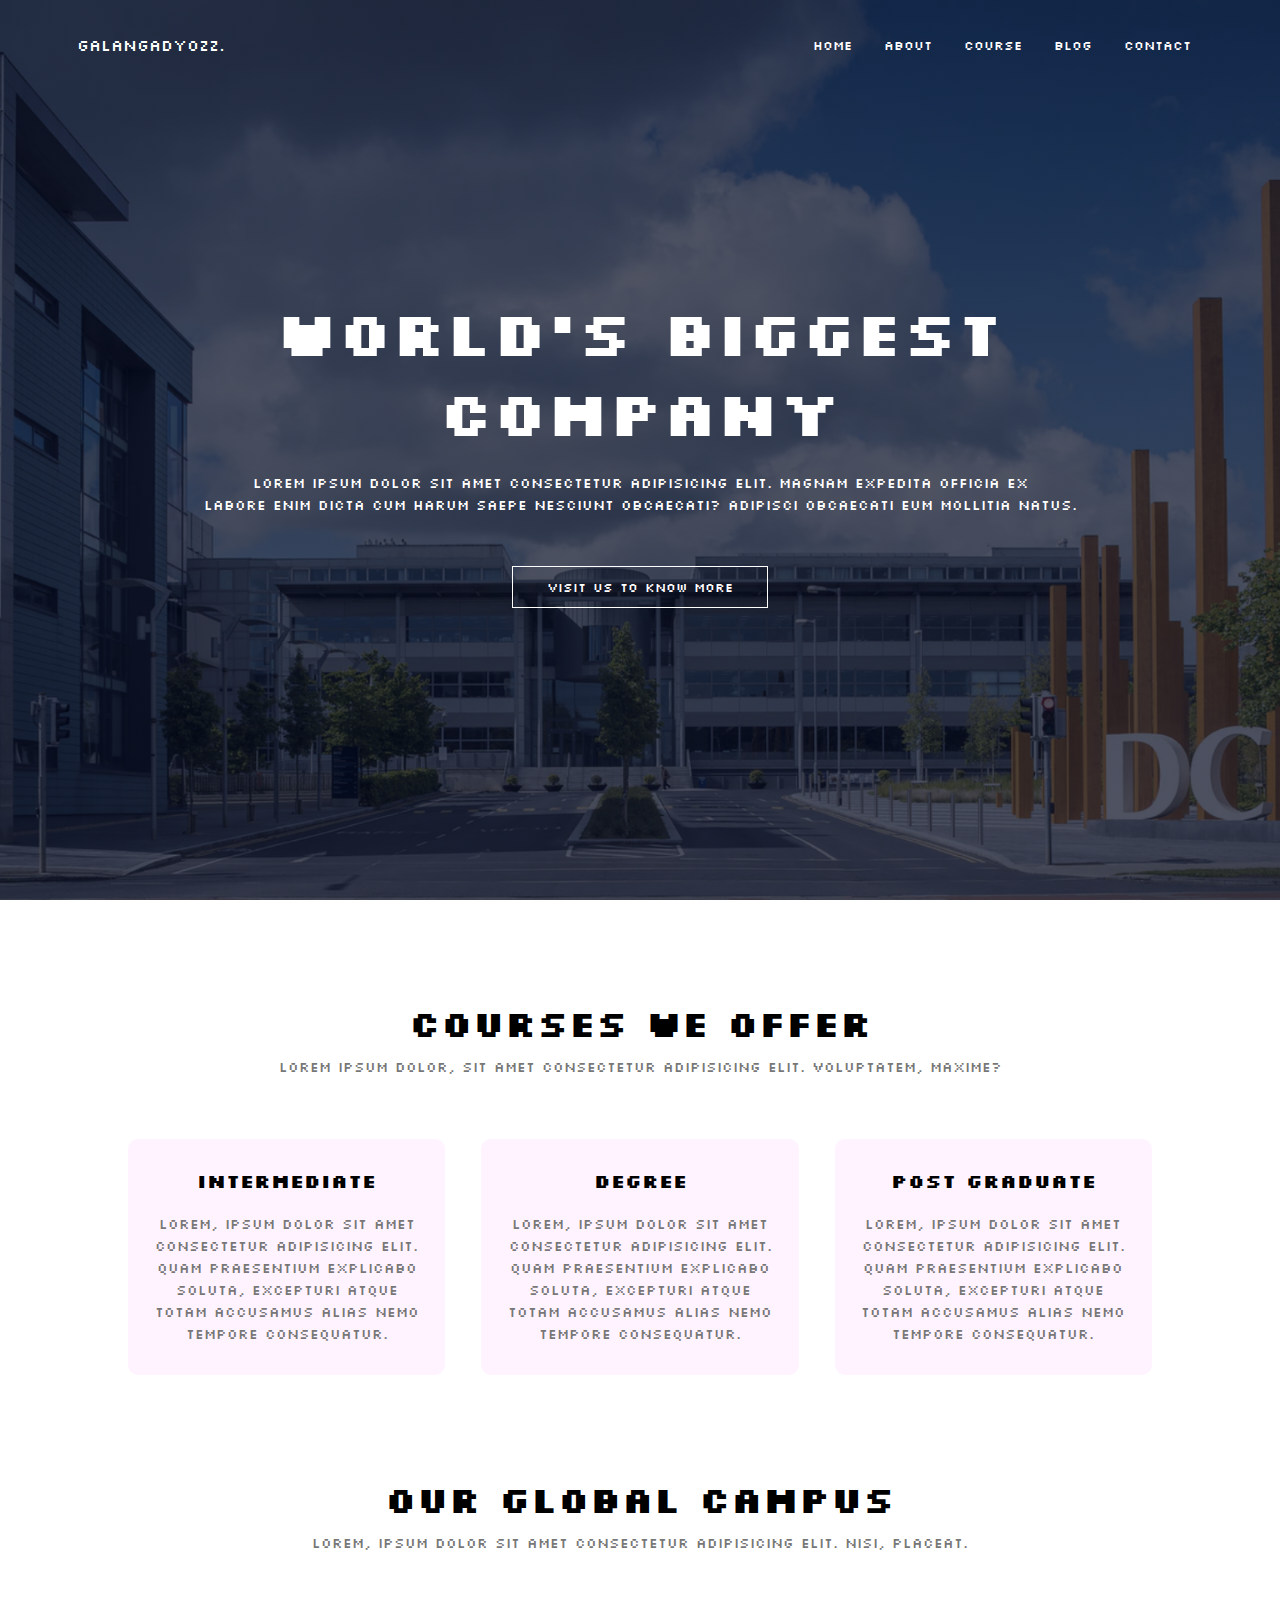
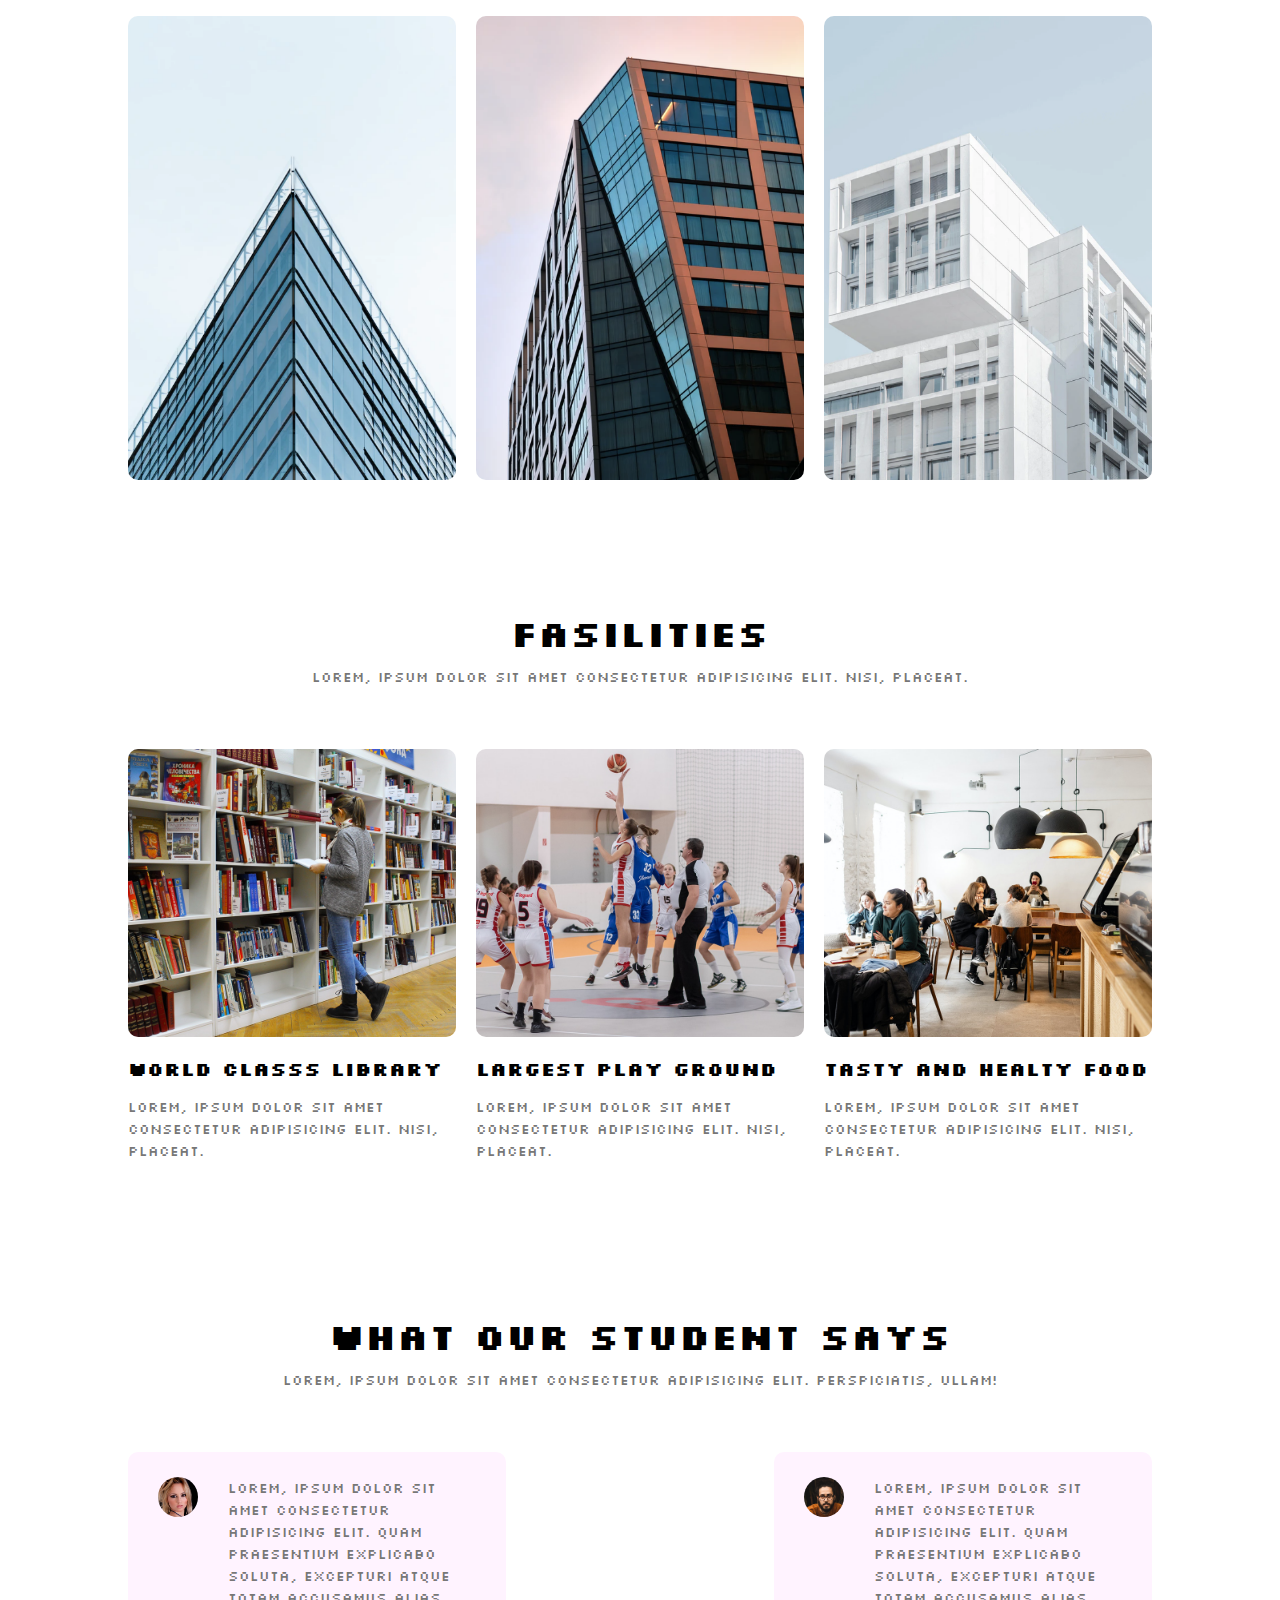
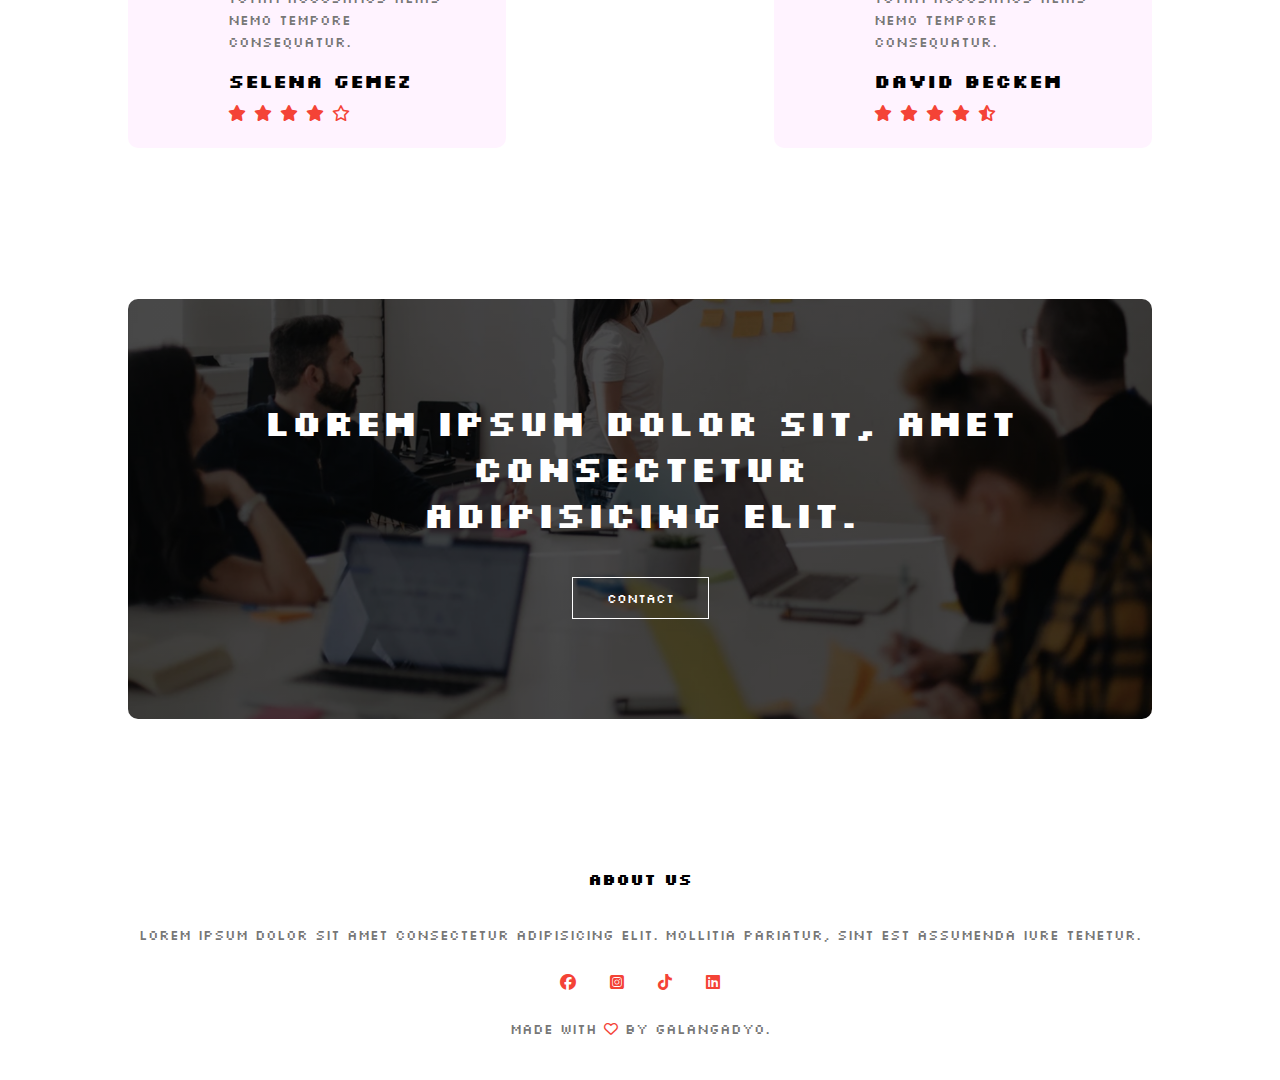
<file: index.html>
<!DOCTYPE html>
<html lang="en">
<head>
    <meta charset="UTF-8">
    <meta http-equiv="X-UA-Compatible" content="IE=edge">
    <meta name="viewport" content="width=device-width, initial-scale=1.0">
    <title>websiteeasy2</title>
    <link rel="stylesheet" href="style.css">
    <link rel="preconnect" href="https://fonts.googleapis.com">
<link rel="preconnect" href="https://fonts.gstatic.com" crossorigin>
<link href="https://fonts.googleapis.com/css2?family=Silkscreen&display=swap" rel="stylesheet">
<link rel="stylesheet" href="https://cdnjs.cloudflare.com/ajax/libs/font-awesome/6.2.0/css/all.min.css">
</head>
<body>

    <!--header-->

    <section class="header">
        <nav>
            <!--<a href="index.html"><img src="assets/logo.png"></a>-->
            <a>Galangadyozz.</a>
            <div class="nav-links" id="navlink">
                <i class="fa-solid fa-xmark" onclick="hideMenu()"></i>
                <ul>
                    <li><a href="index.html">HOME</a></li>
                    <li><a href="stmlabout.html">ABOUT</a></li>
                    <li><a href="stmlcourse.html">COURSE</a></li>
                    <li><a href="stmlblog.html">BLOG</a></li>
                    <li><a href="stmlcontact.html">CONTACT</a></li>
                </ul>
            </div>
            <i class="fa-solid fa-bars" onclick="showMenu()"></i>
        </nav> 
        <div class="text-box">
            <h1>World's Biggest Company </h1>
            <P>Lorem ipsum dolor sit amet consectetur adipisicing elit. Magnam expedita officia ex <br>labore enim dicta cum harum saepe nesciunt obcaecati? Adipisci obcaecati eum mollitia natus.</P>
            <a href="" class="btn-visit">Visit Us To Know More</a>
        </div>
    </section>

    <!--course-->

    <section class="course">
        <h1> courses we offer</h1>
        <p>Lorem ipsum dolor, sit amet consectetur adipisicing elit. Voluptatem, maxime?</p>

        <div class="row">
            <div class="course-col">
                <h3>Intermediate</h3>
                <p>Lorem, ipsum dolor sit amet consectetur adipisicing elit. Quam praesentium explicabo soluta, excepturi atque totam accusamus alias nemo tempore consequatur.</p>
            </div>
            <div class="course-col">
                <h3>Degree</h3>
                <p>Lorem, ipsum dolor sit amet consectetur adipisicing elit. Quam praesentium explicabo soluta, excepturi atque totam accusamus alias nemo tempore consequatur.</p>
            </div>
            <div class="course-col">
                <h3>Post Graduate</h3>
                <p>Lorem, ipsum dolor sit amet consectetur adipisicing elit. Quam praesentium explicabo soluta, excepturi atque totam accusamus alias nemo tempore consequatur.</p>
            </div>
        </div>
    </section>

    <!--campus-->

    <section class="campus">
        <h1>Our Global Campus</h1>
        <p>Lorem, ipsum dolor sit amet consectetur adipisicing elit. Nisi, placeat.</p>

        <div class="row">
            <div class="campus-col">
                <img src="assets/london.png" >
                <div class="layer">
                    <h3>SEMARANG</h3>
                </div>
            </div>
            <div class="campus-col">
                <img src="assets/newyork.png" >
                <div class="layer">
                    <h3>MAKASAR</h3>
                </div>
            </div>
            <div class="campus-col">
                <img src="assets/washington.png" >
                <div class="layer">
                    <h3>JAKARTA</h3>
                </div>
            </div>
        </div>
    </section>

    <!--facilities-->

    <section class="facilities">
        <h1>fasilities</h1>
        <p>Lorem, ipsum dolor sit amet consectetur adipisicing elit. Nisi, placeat.</p>
        <div class="row">
            <div class="fasilities-col">
                <img src="assets/library.png">
                <h3>World Classs Library</h3>
                <p>Lorem, ipsum dolor sit amet consectetur adipisicing elit. Nisi, placeat.</p>
            </div>
            <div class="fasilities-col">
                <img src="assets/basketball.png">
                <h3>Largest Play Ground</h3>
                <p>Lorem, ipsum dolor sit amet consectetur adipisicing elit. Nisi, placeat.</p>
            </div>
            <div class="fasilities-col">
                <img src="assets/cafeteria.png">
                <h3>Tasty and Healty Food</h3>
                <p>Lorem, ipsum dolor sit amet consectetur adipisicing elit. Nisi, placeat.</p>
            </div>
        </div>
    </section>

    <!--testimo-->

    <section class="testimo">
        <h1>What Our Student Says</h1>
        <P>Lorem, ipsum dolor sit amet consectetur adipisicing elit. Perspiciatis, ullam!</P>
        <div class="row">
            <div class="testimo-col">
                <img src="assets/user1.jpg">
                <di>
                    <p>Lorem, ipsum dolor sit amet consectetur adipisicing elit. Quam praesentium explicabo soluta, excepturi atque totam accusamus alias nemo tempore consequatur.</p>
                    <h3>Selena Gemez</h3>
                    <i class="fa-solid fa-star"></i>
                    <i class="fa-solid fa-star"></i>
                    <i class="fa-solid fa-star"></i>
                    <i class="fa-solid fa-star"></i>
                    <i class="fa-regular fa-star"></i>
                </di>
            </div>
            <div class="testimo-col">
                <img src="assets/user2.jpg">
                <di>
                    <p>Lorem, ipsum dolor sit amet consectetur adipisicing elit. Quam praesentium explicabo soluta, excepturi atque totam accusamus alias nemo tempore consequatur.</p>
                    <h3>David beckem</h3>
                    <i class="fa-solid fa-star"></i>
                    <i class="fa-solid fa-star"></i>
                    <i class="fa-solid fa-star"></i>
                    <i class="fa-solid fa-star"></i>
                    <i class="fa-solid fa-star-half-stroke"></i>
                </di>
            </div>
        </div>
    </section>

    <!--cta-->

    <section class="cta">
        <h1>Lorem ipsum dolor sit, amet consectetur <br>adipisicing elit.</h1>
        <a href=""class="btn-visit">CONTACT</a>
    </section>

    <!--footer-->

    <section class="footer">
        <h4>About Us</h4>
        <p>Lorem ipsum dolor sit amet consectetur adipisicing elit. Mollitia pariatur, sint est assumenda iure tenetur.</p>
        <div class="icons">
            <i class="fa-brands fa-facebook"></i>
            <i class="fa-brands fa-square-instagram"></i>
            <i class="fa-brands fa-tiktok"></i>
            <i class="fa-brands fa-linkedin"></i>
        </div>
        <p>Made with <i class="fa-regular fa-heart"></i> by Galangadyo.</p>
    </section>







    
<script>
    var navlink = document.getElementById("navlink");

    function showMenu(){
        navlink.style.right = "0";
    }
    function hideMenu(){
        navlink.style.right = "-200px";
    }
</script>    
</body>
</html>
</file>
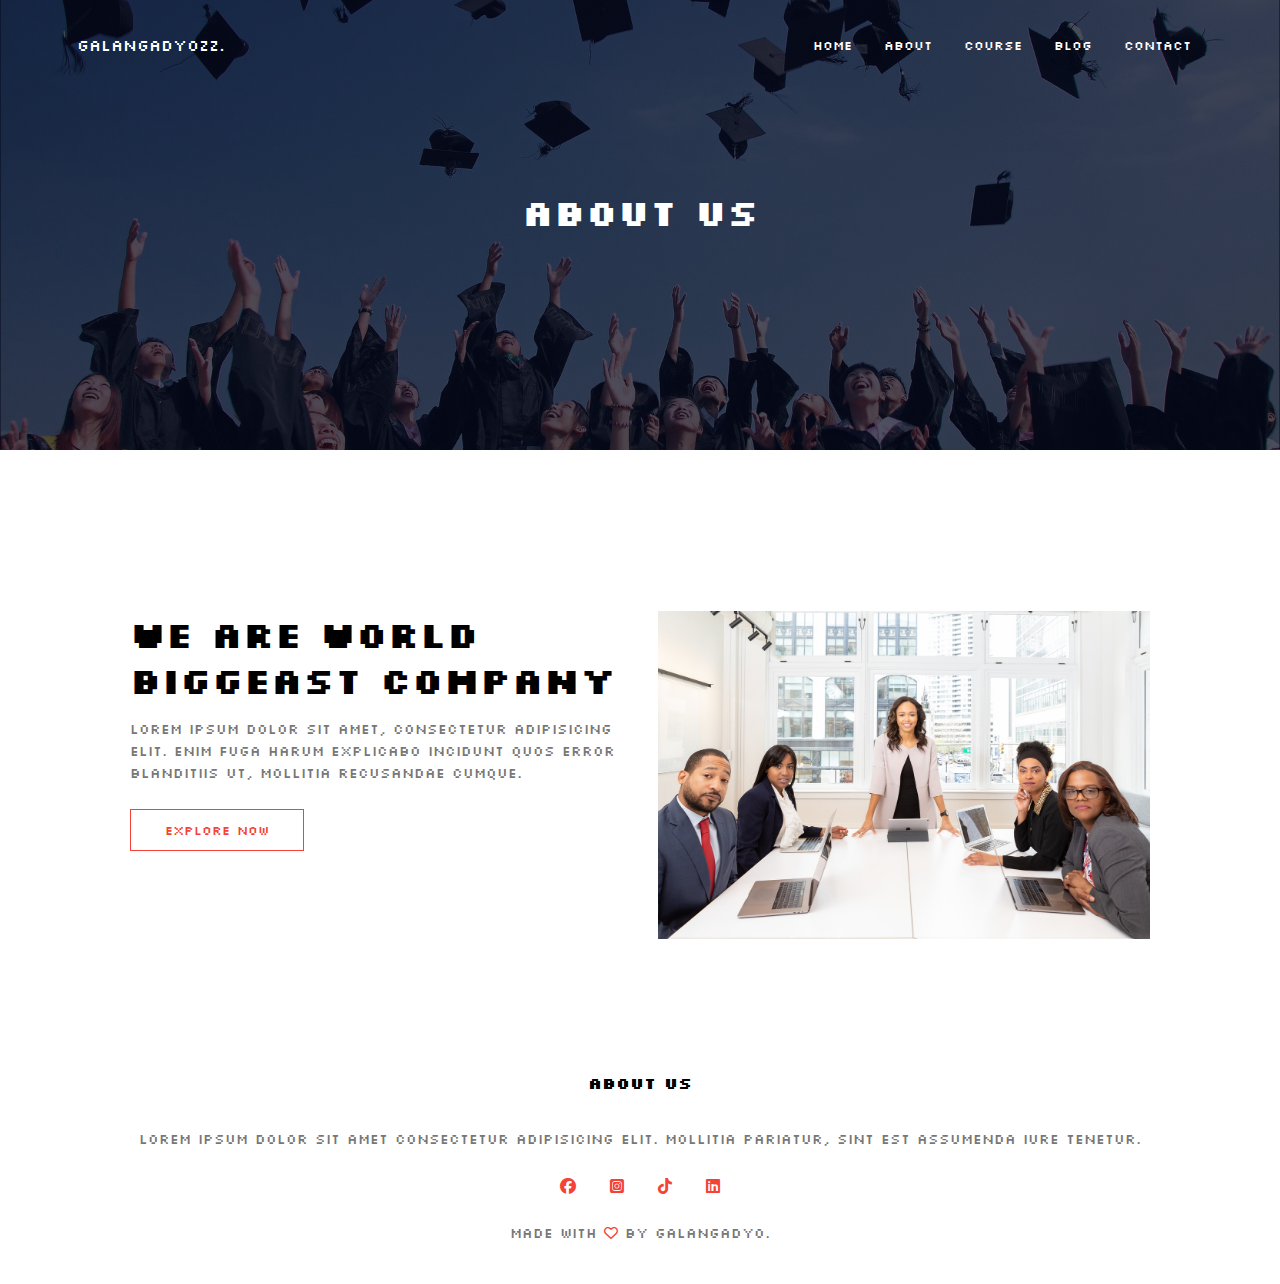
<file: stmlabout.html>
<!DOCTYPE html>
<html lang="en">
<head>
    <meta charset="UTF-8">
    <meta http-equiv="X-UA-Compatible" content="IE=edge">
    <meta name="viewport" content="width=device-width, initial-scale=1.0">
    <title>websiteeasy2</title>
    <link rel="stylesheet" href="style.css">
    <link rel="preconnect" href="https://fonts.googleapis.com">
<link rel="preconnect" href="https://fonts.gstatic.com" crossorigin>
<link href="https://fonts.googleapis.com/css2?family=Silkscreen&display=swap" rel="stylesheet">
<link rel="stylesheet" href="https://cdnjs.cloudflare.com/ajax/libs/font-awesome/6.2.0/css/all.min.css">
</head>
<body>

    <!--header-->

    <section class="sub-header">
        <nav>
            <!--<a href="index.html"><img src="assets/logo.png"></a>-->
            <a>Galangadyozz.</a>
            <div class="nav-links" id="navlink">
                <i class="fa-solid fa-xmark" onclick="hideMenu()"></i>
                <ul>
                    <li><a href="index.html">HOME</a></li>
                    <li><a href="stmlabout.html">ABOUT</a></li>
                    <li><a href="stmlcourse.html">COURSE</a></li>
                    <li><a href="stmlblog.html">BLOG</a></li>
                    <li><a href="stmlcontact.html">CONTACT</a></li>
                </ul>
            </div>
            <i class="fa-solid fa-bars" onclick="showMenu()"></i>
        </nav> 
        <h1>About Us</h1>
    </section>

    <!--about us content-->

    <section class="about-us">
        <div class="row">
            <div class="about-col">
                <h1>We are world biggeast Company</h1>
                <p>Lorem ipsum dolor sit amet, consectetur adipisicing elit. Enim fuga harum explicabo incidunt quos error blanditiis ut, mollitia recusandae cumque.</p>
                <a href="" class="btn-visit btn-about">Explore Now</a>
            </div>
            <div class="about-col">
                <img src="assets/about.jpg">
            </div>
        </div>
    </section>






    <!--course-->

    

    <!--campus-->

    

    <!--facilities-->

    

    <!--testimo-->

    
    <!--cta-->

    

    <!--footer-->

    <section class="footer">
        <h4>About Us</h4>
        <p>Lorem ipsum dolor sit amet consectetur adipisicing elit. Mollitia pariatur, sint est assumenda iure tenetur.</p>
        <div class="icons">
            <i class="fa-brands fa-facebook"></i>
            <i class="fa-brands fa-square-instagram"></i>
            <i class="fa-brands fa-tiktok"></i>
            <i class="fa-brands fa-linkedin"></i>
        </div>
        <p>Made with <i class="fa-regular fa-heart"></i> by Galangadyo.</p>
    </section>







    
<script>
    var navlink = document.getElementById("navlink");

    function showMenu(){
        navlink.style.right = "0";
    }
    function hideMenu(){
        navlink.style.right = "-200px";
    }
</script>    
</body>
</html>
</file>
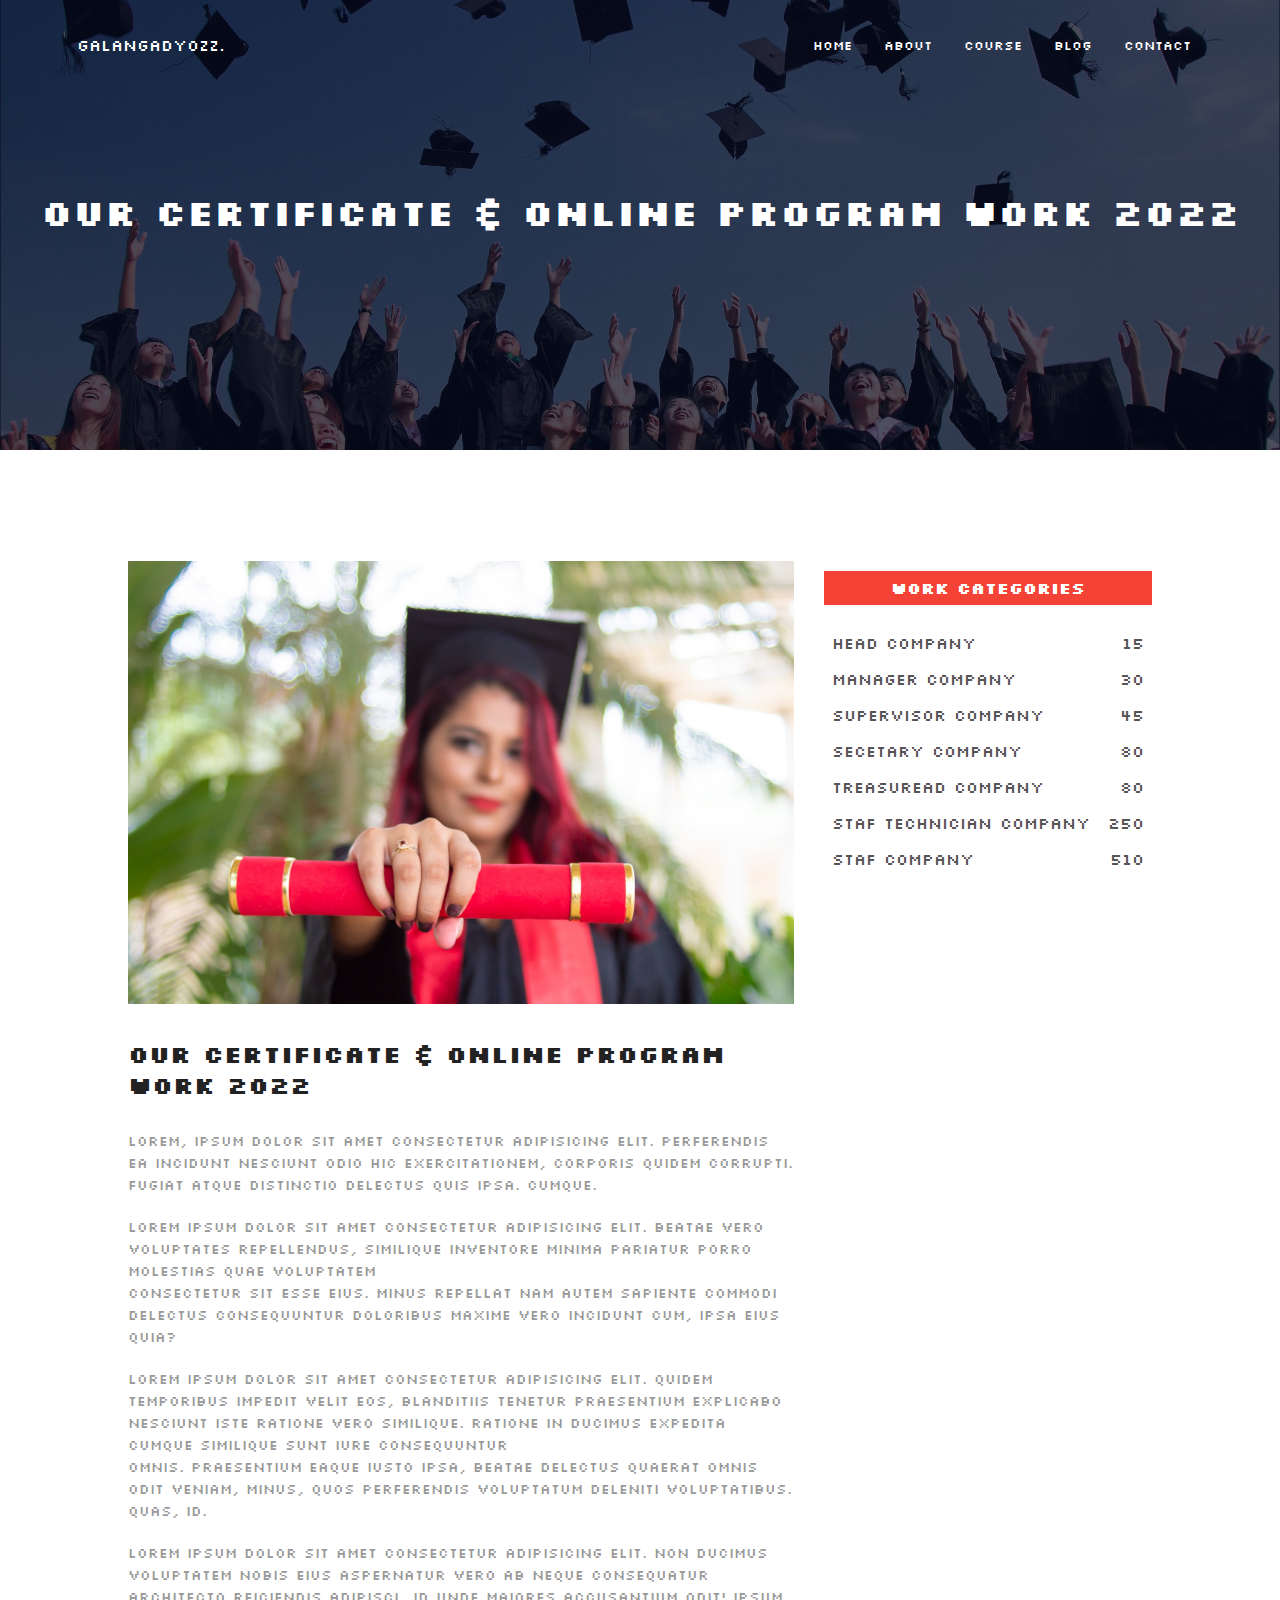
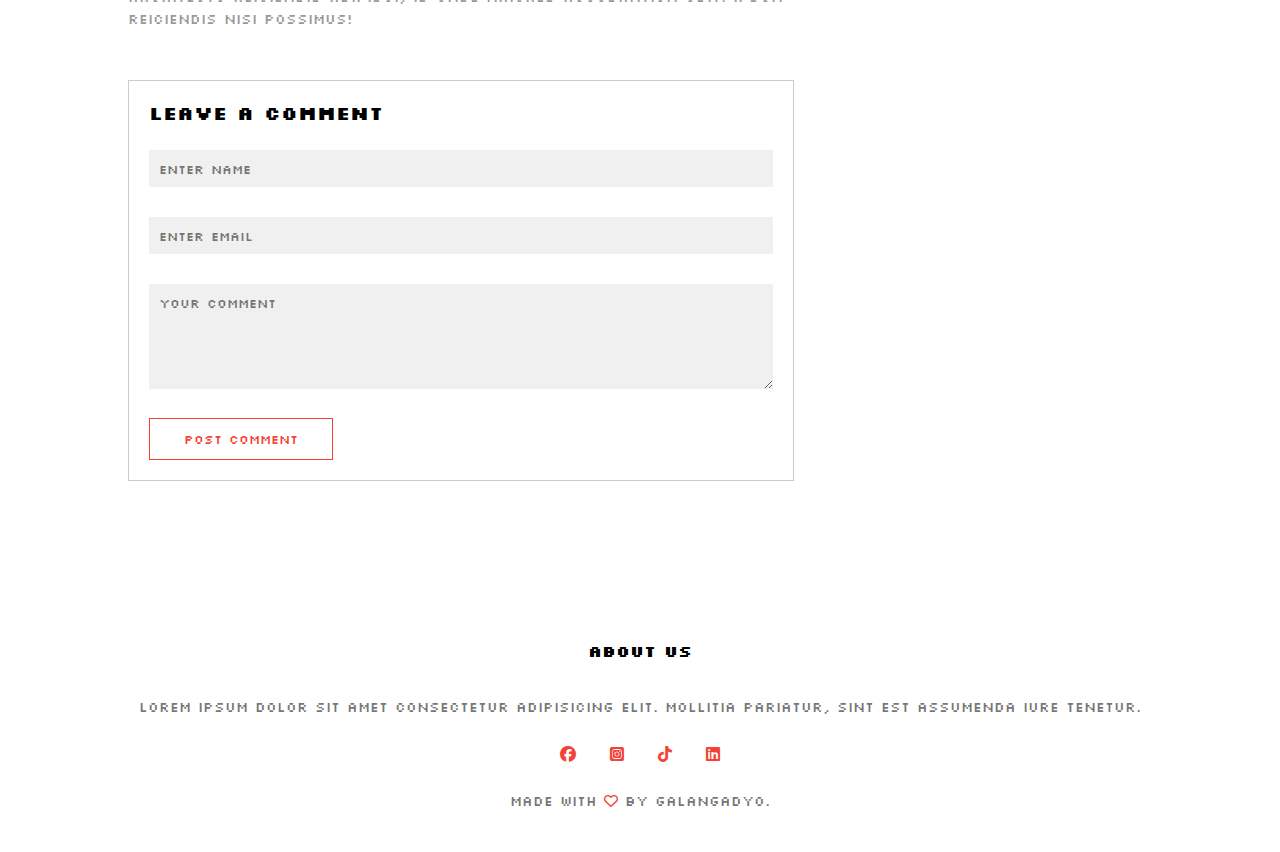
<file: stmlblog.html>
<!DOCTYPE html>
<html lang="en">
<head>
    <meta charset="UTF-8">
    <meta http-equiv="X-UA-Compatible" content="IE=edge">
    <meta name="viewport" content="width=device-width, initial-scale=1.0">
    <title>websiteeasy2</title>
    <link rel="stylesheet" href="style.css">
    <link rel="preconnect" href="https://fonts.googleapis.com">
<link rel="preconnect" href="https://fonts.gstatic.com" crossorigin>
<link href="https://fonts.googleapis.com/css2?family=Silkscreen&display=swap" rel="stylesheet">
<link rel="stylesheet" href="https://cdnjs.cloudflare.com/ajax/libs/font-awesome/6.2.0/css/all.min.css">
</head>
<body>

    <!--header-->

    <section class="sub-header">
        <nav>
            <!--<a href="index.html"><img src="assets/logo.png"></a>-->
            <a>Galangadyozz.</a>
            <div class="nav-links" id="navlink">
                <i class="fa-solid fa-xmark" onclick="hideMenu()"></i>
                <ul>
                    <li><a href="index.html">HOME</a></li>
                    <li><a href="stmlabout.html">ABOUT</a></li>
                    <li><a href="stmlcourse.html">COURSE</a></li>
                    <li><a href="stmlblog.html">BLOG</a></li>
                    <li><a href="stmlcontact.html">CONTACT</a></li>
                </ul>
            </div>
            <i class="fa-solid fa-bars" onclick="showMenu()"></i>
        </nav> 
        <h1>Our Certificate & Online Program Work 2022</h1>
    </section>

    <!--Blog content-->

    <section class="blog-content">
        <div class="row">
            <div class="blog-left">
                <img src="assets/certificate.jpg">
                <h2>Our Certificate & Online Program Work 2022</h2>
                <p>Lorem, ipsum dolor sit amet consectetur adipisicing elit. Perferendis ea incidunt nesciunt odio hic exercitationem, corporis quidem corrupti. Fugiat atque distinctio delectus quis ipsa. Cumque.</p>
                <br>
                <p>Lorem ipsum dolor sit amet consectetur adipisicing elit. Beatae vero voluptates repellendus, similique inventore minima pariatur porro molestias quae voluptatem <br>consectetur sit esse eius. Minus repellat nam autem sapiente commodi delectus consequuntur doloribus maxime vero incidunt cum, ipsa eius quia?</p>
                <br>
                <p>Lorem ipsum dolor sit amet consectetur adipisicing elit. Quidem temporibus impedit velit eos, blanditiis tenetur praesentium explicabo nesciunt iste ratione vero similique. Ratione in ducimus expedita cumque similique sunt iure consequuntur <br>omnis. Praesentium eaque iusto ipsa, beatae delectus quaerat omnis odit veniam, minus, quos perferendis voluptatum deleniti voluptatibus. Quas, id.</p>
                <br>
                <p>Lorem ipsum dolor sit amet consectetur adipisicing elit. Non ducimus voluptatem nobis eius aspernatur vero ab neque consequatur architecto reiciendis adipisci, id unde maiores accusantium odit! Ipsum reiciendis nisi possimus!</p>


                <div class="comment-box">
                    <h3>Leave a comment</h3>
                    <form class="comment-form">
                        <input type="text" placeholder="Enter Name">
                        <input type="email" placeholder="Enter Email">
                        <textarea rows="5" placeholder="Your Comment"></textarea>
                        <button type="submit" class="btn-visit btn-about">POST COMMENT</button>
                    </form>
                </div>

            </div>
            <div class="blog-right">
                <h3>Work Categories</h3>
                <div>
                    <span>Head Company</span>
                    <span>15</span>
                </div>
                <div>
                    <span>Manager Company</span>
                    <span>30</span>
                </div>
                <div>
                    <span>Supervisor Company</span>
                    <span>45</span>
                </div>
                <div>
                    <span>Secetary Company</span>
                    <span>80</span>
                </div>
                <div>
                    <span>Treasuread Company</span>
                    <span>80</span>
                </div>
                <div>
                    <span>Staf Technician Company</span>
                    <span>250</span>
                </div>
                <div>
                    <span>Staf Company</span>
                    <span>510</span>
                </div>
            </div>
        </div>
    </section>

    

    






    <!--course-->

    

    <!--campus-->

    

    <!--facilities-->

    

    <!--testimo-->

    
    <!--cta-->

    

    <!--footer-->

    <section class="footer">
        <h4>About Us</h4>
        <p>Lorem ipsum dolor sit amet consectetur adipisicing elit. Mollitia pariatur, sint est assumenda iure tenetur.</p>
        <div class="icons">
            <i class="fa-brands fa-facebook"></i>
            <i class="fa-brands fa-square-instagram"></i>
            <i class="fa-brands fa-tiktok"></i>
            <i class="fa-brands fa-linkedin"></i>
        </div>
        <p>Made with <i class="fa-regular fa-heart"></i> by Galangadyo.</p>
    </section>







    
<script>
    var navlink = document.getElementById("navlink");

    function showMenu(){
        navlink.style.right = "0";
    }
    function hideMenu(){
        navlink.style.right = "-200px";
    }
</script>    
</body>
</html>
</file>
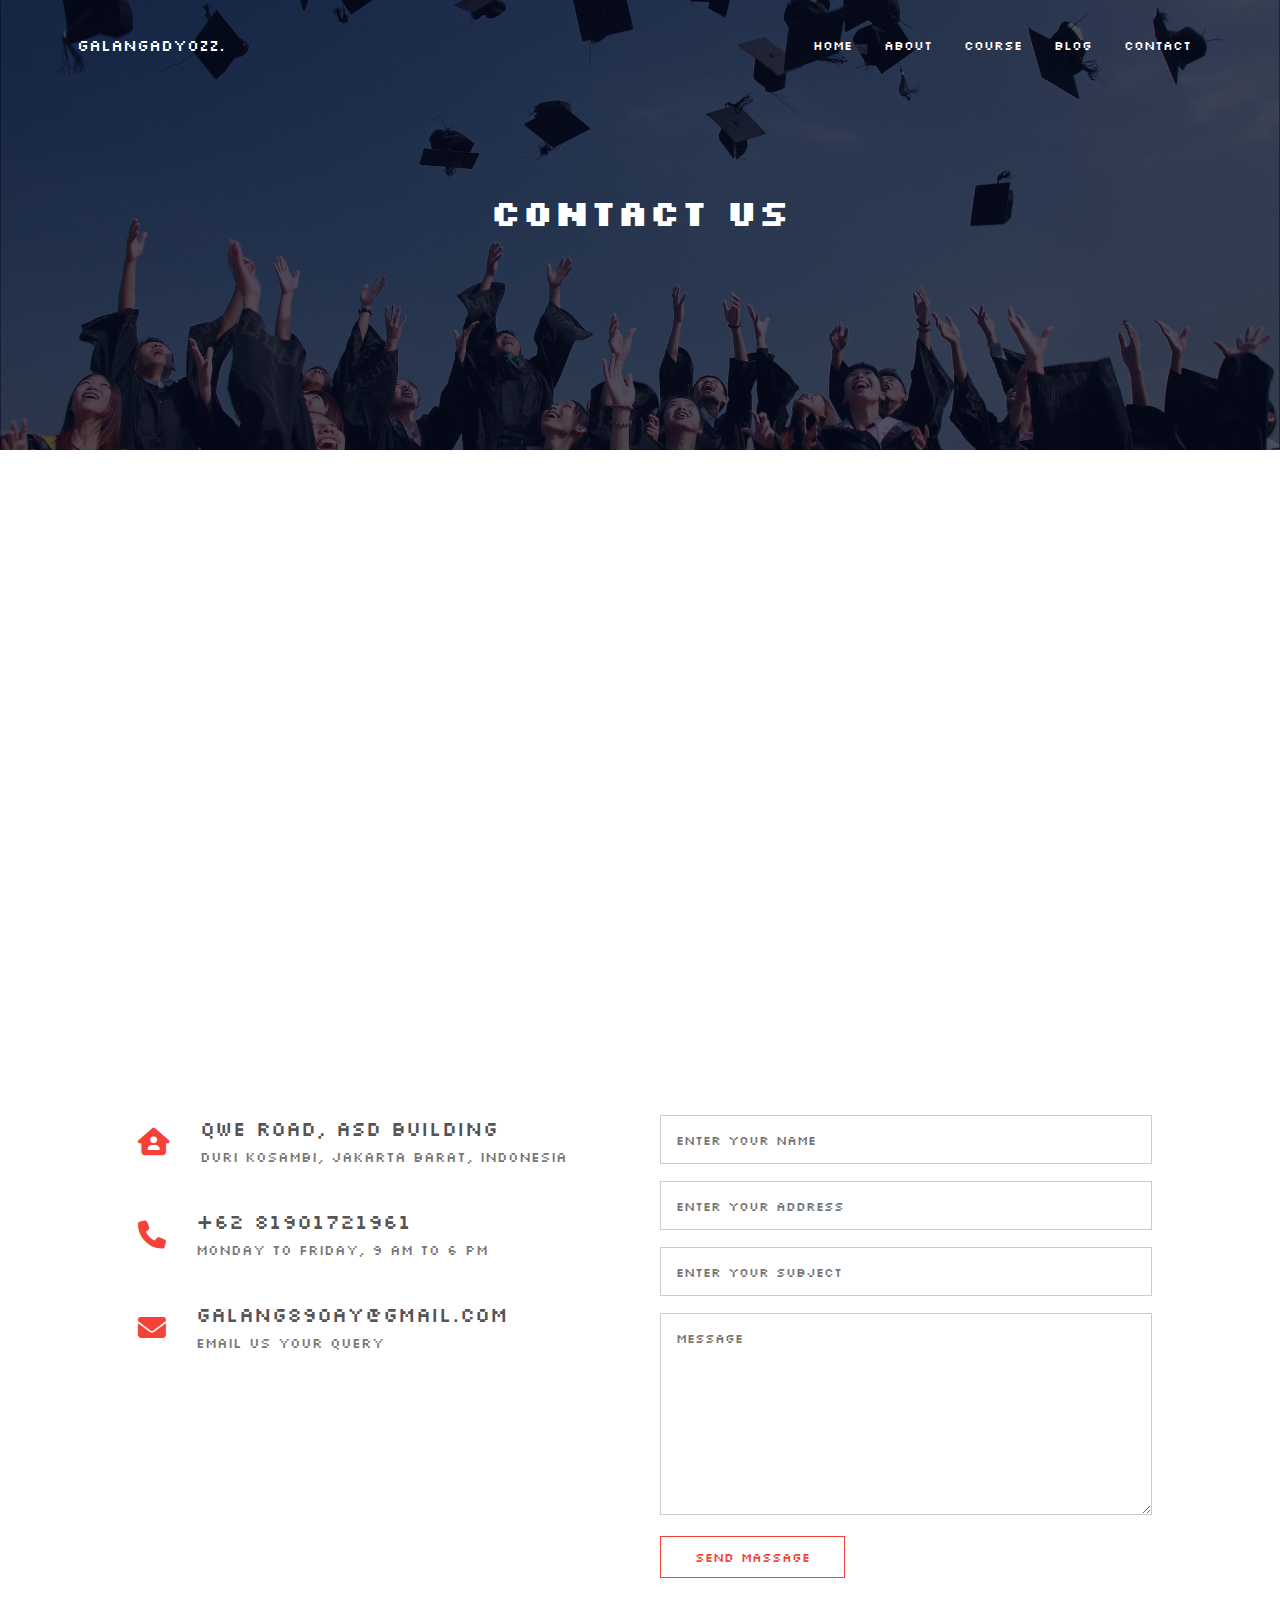
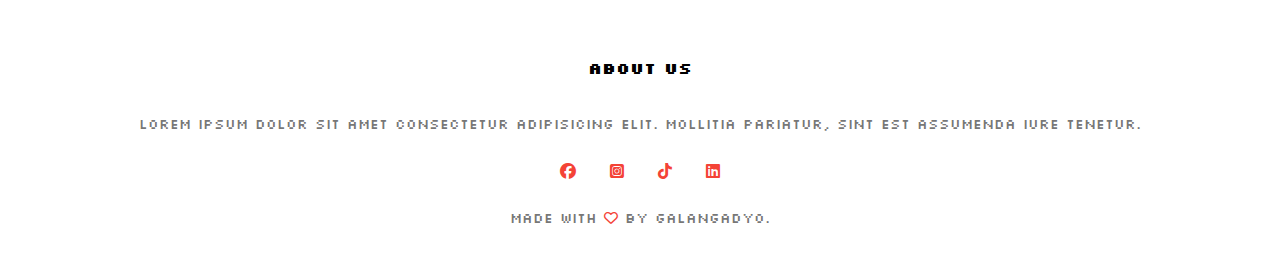
<file: stmlcontact.html>
<!DOCTYPE html>
<html lang="en">
<head>
    <meta charset="UTF-8">
    <meta http-equiv="X-UA-Compatible" content="IE=edge">
    <meta name="viewport" content="width=device-width, initial-scale=1.0">
    <title>websiteeasy2</title>
    <link rel="stylesheet" href="style.css">
    <link rel="preconnect" href="https://fonts.googleapis.com">
<link rel="preconnect" href="https://fonts.gstatic.com" crossorigin>
<link href="https://fonts.googleapis.com/css2?family=Silkscreen&display=swap" rel="stylesheet">
<link rel="stylesheet" href="https://cdnjs.cloudflare.com/ajax/libs/font-awesome/6.2.0/css/all.min.css">
</head>
<body>

    <!--header-->

    <section class="sub-header">
        <nav>
            <!--<a href="index.html"><img src="assets/logo.png"></a>-->
            <a>Galangadyozz.</a>
            <div class="nav-links" id="navlink">
                <i class="fa-solid fa-xmark" onclick="hideMenu()"></i>
                <ul>
                    <li><a href="index.html">HOME</a></li>
                    <li><a href="stmlabout.html">ABOUT</a></li>
                    <li><a href="stmlcourse.html">COURSE</a></li>
                    <li><a href="stmlblog.html">BLOG</a></li>
                    <li><a href="stmlcontact.html">CONTACT</a></li>
                </ul>
            </div>
            <i class="fa-solid fa-bars" onclick="showMenu()"></i>
        </nav> 
        <h1>Contact Us</h1>
    </section>

    <!--contact us content-->

    <section class="location">
        <iframe src="https://www.google.com/maps/embed?pb=!1m18!1m12!1m3!1d31733.564335227315!2d106.71440510000002!3d-6.171504450000007!2m3!1f0!2f0!3f0!3m2!1i1024!2i768!4f13.1!3m3!1m2!1s0x2e69f82fa6f8e747%3A0xf9d59f2309cee4ab!2sDuri%20Kosambi%2C%20Kecamatan%20Cengkareng%2C%20Kota%20Jakarta%20Barat%2C%20Daerah%20Khusus%20Ibukota%20Jakarta!5e0!3m2!1sid!2sid!4v1666012741987!5m2!1sid!2sid" width="600" height="450" style="border:0;" allowfullscreen="" loading="lazy" referrerpolicy="no-referrer-when-downgrade"></iframe>
    </section>

    <section class="contact-us">
        <div class="row">
            <div class="contact-col">
                <div>
                    <i class="fa-solid fa-house-user"></i>
                    <span>
                        <h5>QWE Road, ASD Building</h5>
                        <p>Duri Kosambi, Jakarta barat, INDONESIA</p>
                    </span>
                </div>
                <div>
                    <i class="fa-solid fa-phone"></i>
                    <span>
                        <h5>+62 81901721961</h5>
                        <p>Monday to Friday, 9 Am to 6 PM</p>
                    </span>
                </div>
                <div>
                    <i class="fa-solid fa-envelope"></i>
                    <span>
                        <h5>galang890ay@gmail.com</h5>
                        <p>Email us your query</p>
                    </span>
                </div>
            </div>

            <div class="contact-col">
                <form action="handler.php" method="post">
                    <input type="text" name="name" placeholder="Enter Your Name" required>
                    <input type="email" name="email" placeholder="Enter Your Address" required>
                    <input type="text" name="subject" placeholder="Enter Your Subject" required>
                    <textarea rows="10" name="message" placeholder="Message" required></textarea>
                    <button type="submit" class="btn-visit btn-about">Send Massage</button>
                </form>
            </div>
        </div>
    </section>
    

    






    <!--course-->

    

    <!--campus-->

    

    <!--facilities-->

    

    <!--testimo-->

    
    <!--cta-->

    

    <!--footer-->

    <section class="footer">
        <h4>About Us</h4>
        <p>Lorem ipsum dolor sit amet consectetur adipisicing elit. Mollitia pariatur, sint est assumenda iure tenetur.</p>
        <div class="icons">
            <i class="fa-brands fa-facebook"></i>
            <i class="fa-brands fa-square-instagram"></i>
            <i class="fa-brands fa-tiktok"></i>
            <i class="fa-brands fa-linkedin"></i>
        </div>
        <p>Made with <i class="fa-regular fa-heart"></i> by Galangadyo.</p>
    </section>







    
<script>
    var navlink = document.getElementById("navlink");

    function showMenu(){
        navlink.style.right = "0";
    }
    function hideMenu(){
        navlink.style.right = "-200px";
    }
</script>    
</body>
</html>
</file>
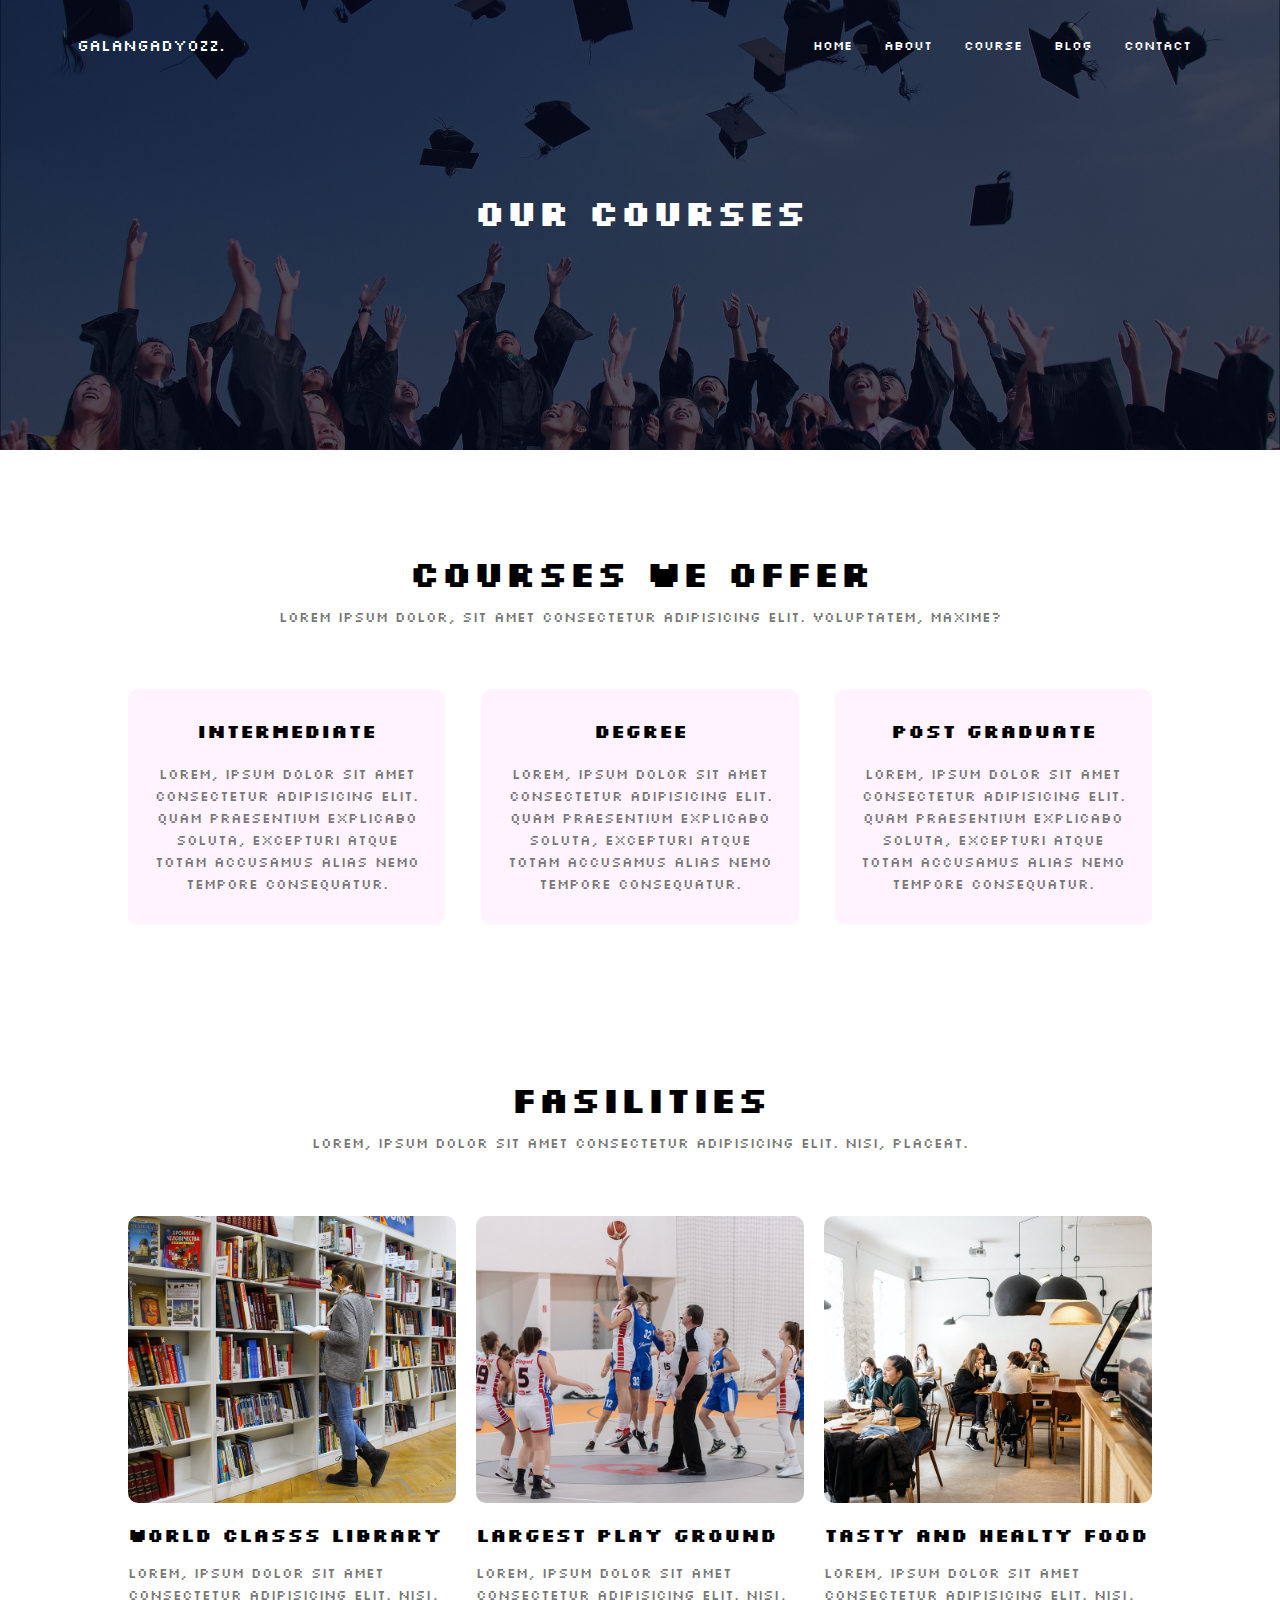
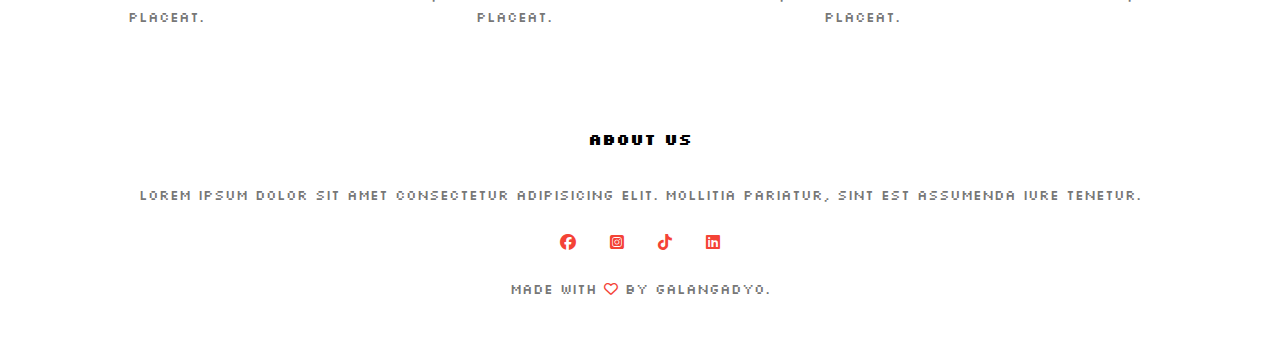
<file: stmlcourse.html>
<!DOCTYPE html>
<html lang="en">
<head>
    <meta charset="UTF-8">
    <meta http-equiv="X-UA-Compatible" content="IE=edge">
    <meta name="viewport" content="width=device-width, initial-scale=1.0">
    <title>websiteeasy2</title>
    <link rel="stylesheet" href="style.css">
    <link rel="preconnect" href="https://fonts.googleapis.com">
<link rel="preconnect" href="https://fonts.gstatic.com" crossorigin>
<link href="https://fonts.googleapis.com/css2?family=Silkscreen&display=swap" rel="stylesheet">
<link rel="stylesheet" href="https://cdnjs.cloudflare.com/ajax/libs/font-awesome/6.2.0/css/all.min.css">
</head>
<body>

    <!--header-->

    <section class="sub-header">
        <nav>
            <!--<a href="index.html"><img src="assets/logo.png"></a>-->
            <a>Galangadyozz.</a>
            <div class="nav-links" id="navlink">
                <i class="fa-solid fa-xmark" onclick="hideMenu()"></i>
                <ul>
                    <li><a href="index.html">HOME</a></li>
                    <li><a href="stmlabout.html">ABOUT</a></li>
                    <li><a href="stmlcourse.html">COURSE</a></li>
                    <li><a href="stmlblog.html">BLOG</a></li>
                    <li><a href="stmlcontact.html">CONTACT</a></li>
                </ul>
            </div>
            <i class="fa-solid fa-bars" onclick="showMenu()"></i>
        </nav> 
        <h1>Our Courses</h1>
    </section>

    <!--Courses content-->

    <section class="course">
        <h1> courses we offer</h1>
        <p>Lorem ipsum dolor, sit amet consectetur adipisicing elit. Voluptatem, maxime?</p>

        <div class="row">
            <div class="course-col">
                <h3>Intermediate</h3>
                <p>Lorem, ipsum dolor sit amet consectetur adipisicing elit. Quam praesentium explicabo soluta, excepturi atque totam accusamus alias nemo tempore consequatur.</p>
            </div>
            <div class="course-col">
                <h3>Degree</h3>
                <p>Lorem, ipsum dolor sit amet consectetur adipisicing elit. Quam praesentium explicabo soluta, excepturi atque totam accusamus alias nemo tempore consequatur.</p>
            </div>
            <div class="course-col">
                <h3>Post Graduate</h3>
                <p>Lorem, ipsum dolor sit amet consectetur adipisicing elit. Quam praesentium explicabo soluta, excepturi atque totam accusamus alias nemo tempore consequatur.</p>
            </div>
        </div>
    </section>


    <!--Facilities content-->

    <section class="facilities">
        <h1>fasilities</h1>
        <p>Lorem, ipsum dolor sit amet consectetur adipisicing elit. Nisi, placeat.</p>
        <div class="row">
            <div class="fasilities-col">
                <img src="assets/library.png">
                <h3>World Classs Library</h3>
                <p>Lorem, ipsum dolor sit amet consectetur adipisicing elit. Nisi, placeat.</p>
            </div>
            <div class="fasilities-col">
                <img src="assets/basketball.png">
                <h3>Largest Play Ground</h3>
                <p>Lorem, ipsum dolor sit amet consectetur adipisicing elit. Nisi, placeat.</p>
            </div>
            <div class="fasilities-col">
                <img src="assets/cafeteria.png">
                <h3>Tasty and Healty Food</h3>
                <p>Lorem, ipsum dolor sit amet consectetur adipisicing elit. Nisi, placeat.</p>
            </div>
        </div>
    </section>

    






    <!--course-->

    

    <!--campus-->

    

    <!--facilities-->

    

    <!--testimo-->

    
    <!--cta-->

    

    <!--footer-->

    <section class="footer">
        <h4>About Us</h4>
        <p>Lorem ipsum dolor sit amet consectetur adipisicing elit. Mollitia pariatur, sint est assumenda iure tenetur.</p>
        <div class="icons">
            <i class="fa-brands fa-facebook"></i>
            <i class="fa-brands fa-square-instagram"></i>
            <i class="fa-brands fa-tiktok"></i>
            <i class="fa-brands fa-linkedin"></i>
        </div>
        <p>Made with <i class="fa-regular fa-heart"></i> by Galangadyo.</p>
    </section>







    
<script>
    var navlink = document.getElementById("navlink");

    function showMenu(){
        navlink.style.right = "0";
    }
    function hideMenu(){
        navlink.style.right = "-200px";
    }
</script>    
</body>
</html>
</file>
<file: style.css>
* {
    padding: 0;
    margin: 0;
    font-family: 'Silkscreen', cursive;
}

.header {
    min-height: 100vh;
    width: 100%;
    background-image: linear-gradient(rgba(4,9,30,0.7),rgba(4,9,30,0.7)),url(assets/banner.png);
    background-position: center;
    background-size: cover;
}
.header a{
    color: #fff;
}
nav {
    display: flex;
    padding: 2% 6%;
    justify-content: space-between;
    align-items: center;
}

nav img {
    width: 150px;
}

.nav-links {
    flex: 1;
    text-align: right;
}

.nav-links ul li {
    list-style: none;
    display: inline-block;
    padding: 8px 12px;
    position: relative;
}

.nav-links ul li a {
    color: #fff;
    text-decoration: none;
    font-size: 13px;
}

.nav-links ul li::after {
    content: '';
    width: 0%;
    height: 2px;
    background: #f44336;
    display: block;
    margin: auto;
    transition: 0.5s;
}

.nav-links ul li:hover::after {
    width: 100%;
} 

.text-box {
    color: #fff;
    width: 90%;
    position: absolute;
    top: 50%;
    left: 50%;
    transform: translate(-50%,-50%);
    text-align: center;
}

.text-box h1 {
    font-size: 62px;
}

.text-box p {
    margin: 10px 0 40px;
    font-size: 14px;
    color: #fff;
}

.btn-visit {
    display: inline-block;
    text-decoration: none;
    color: #fff;
    border: 1px solid #fff;
    padding: 12px 34px;
    font-size: 13px;
    background: transparent;
    position: relative;
    cursor: pointer;
}

.btn-visit:hover {
    border: 1px solid #f44336;
    background: #f44336;
    transition: 1s;
}
nav .fa-solid{
    display: none;
    width: 15px;
    
}



@media(max-width: 700px) {
    .text-box h1 {
        font-size: 25px;
    }
    .nav-links ul li {
        display: block;
    }
    .nav-links {
        position: fixed;
        background: #f44336;
        height: 100vh;
        width: 150px;
        top: 0;
        right: -200px;
        text-align: left;
        z-index: 2;
        transition: 1s;
    }
    nav .fa-solid {
        display: block;
        color: #fff;
        margin: 15px;
        font-size: 22px;
        cursor: pointer;
    }
    .nav-links ul {
        padding: 20px;
    }

}

/*--coorses--*/


.course{
    width: 80%;
    margin: auto;
    text-align: center;
    padding-top: 100px;
}
h1{
    font-size: 36px;
    font-weight: 600;
}
p{
    color: #777;
    font-size: 14px;
    font-weight: 300;
    line-height: 22px;
    padding: 10px;
}
.row{
    margin-top: 5%;
    display: flex;
    justify-content: space-between;
}
.course-col{
    flex-basis: 31%;
    background: #fff3ff;
    border-radius: 10px;
    margin-bottom: 5%;
    padding: 20px 12px;
    box-sizing: border-box;
    transition: 1s;
}
.course-col:hover{
    box-shadow: 0 0 20px 0px rgba(4,9,30,0.7);
}
h3{
    text-align: center;
    font-weight: 600;
    margin: 10px 0;
}

@media(max-width:700px){
    .row{
        flex-direction: column;
    }
}

/*--campus*/

.campus {
    width: 80%;
    margin: auto;
    text-align: center;
    padding-top: 50px;
}
.campus-col{
    flex-basis: 32%;
    border-radius: 10px;
    margin-bottom: 30px;
    position: relative;
    overflow: hidden;
}
.campus-col img{
    width: 100%;
    display: block;
}
.campus-col .layer{
    background: transparent;
    height: 100%;
    width: 100%;
    position: absolute;
    top: 0;
    left: 0;
    transition: 0.5s;
}
.campus-col .layer:hover{
    background:rgba(226,0,0,0.7);
}
.campus-col .layer h3{
    width: 100%;
    font-weight: 500;
    color: #fff;
    font-size: 26px;
    bottom: 0;
    left: 50%;
    transform: translateX(-50%);
    position: absolute;
    opacity: 0;
    transition: 0.5s;
}
.layer:hover h3 {
    bottom: 45%;
    opacity: 1;
}

/*facilities*/

.facilities {
    width: 80%;
    margin: auto;
    text-align: center;
    padding-top: 100px;
}
.fasilities-col {
    flex-basis: 32%;
    border-radius: 10px;
    margin-bottom: 5%;
    text-align: left;
}
.fasilities-col img{
    width: 100%;
    border-radius: 10px;
}
.fasilities-col p{
    padding: 0;
}
.fasilities-col h3{
    margin-top: 16px;
    margin-bottom: 15px;
    text-align: left;
}


/*testimo*/

.testimo {
    width: 80%;
    margin: auto;
    padding-top: 100px;
    text-align: center;
}
.testimo-col {
    flex-basis: 32%;
    border-radius: 10px;
    margin-bottom: 5%;
    text-align: left;
    background: #fff3ff;
    padding: 25px;
    cursor: pointer;
    display: flex;
}
.testimo-col img{
    height: 40px;
    margin-left: 5px;
    margin-right: 30px;
    border-radius: 50%;
}
.testimo-col p{
    padding: 0;
}
.testimo-col h3{
    margin-top: 16px;
    text-align: left;
}
.testimo-col .fa-solid{
    color: #f44336;
}
.testimo-col .fa-regular{
    color: #f44336;
}

@media(max-width:700px){
    
    .testimo-col img{
        margin-left: 0px;
        margin-right: 15px;
    }
}

/*cta*/

.cta {
    margin: 100px auto;
    width: 80%;
    background-image: linear-gradient(rgba(0,0,0,0.7),rgba(0,0,0,0.7)),url(assets/banner2.jpg);
    background-position: center;
    background-size: cover;
    border-radius: 10px;
    text-align: center;
    padding: 100px 0;
}
.cta h1{
    color: #fff;
    margin-bottom: 40px;
    padding: 0;
}


@media(max-width:700px){
    
    .cta h1{
        font-size: 24px;
    }
}

/*footer*/

.footer {
    width: 100%;
    text-align: center;
    padding: 30px 0;
}
.footer h4{
    margin-bottom: 25px;
    margin-top: 20px;
    font-weight: 600;
}
.icons .fa-brands{
    color: #f44336;
    margin: 0 13px;
    cursor: pointer;
    padding: 18px 0;
}
.fa-regular{
    color: #f44336;
}


/*--------about us--------*/

.sub-header {
    height: 50vh;
    width: 100%;
    background-image: linear-gradient(rgba(4,9,30,0.7),rgba(4,9,30,0.7)),url(assets/background.jpg);
    background-position: center;
    background-size: cover;
    text-align: center;
    color: #fff;
}
.sub-header h1{
    margin-top: 100px;
}
.about-us {
    width: 80%;
    margin: auto;
    padding-top: 80px;
    padding-bottom: 50px;
}
.about-col{
    flex-basis: 48%;
    padding: 30px 2px;
}
.about-col img{
    width: 100%;
}
.about-col h1{
    padding-top: 0;
}
.about-col p{
    padding: 15px 0 25px;
}
.btn-about {
    color: #f44336;
    border: 1px solid #f44336;
    background: transparent;
}
.btn-about:hover{
    color: #fff;
}

/*--------blog--------*/

.blog-content{
    width: 80%;
    margin: auto;
    padding: 60px 0;
}
.blog-left {
    flex-basis: 65%;
}
.blog-left img{
    width: 100%;
}
.blog-left h2{
    color: #222;
    font-weight: 600;
    margin: 30px 0;
}
.blog-left p{
    padding: 0;
    color: #999;
}

.blog-right{
    flex-basis: 32%;
}
.blog-right h3{
    background: #f44336;
    color: #fff;
    padding: 7px 0;
    font-size: 16px;
    margin-bottom: 20px;
}
.blog-right div{
    display: flex;
    align-items: center;
    justify-content: space-between;
    color: #555;
    padding: 8px;
    box-sizing: border-box;
}
.comment-box{
    border: 1px solid #ccc;
    margin: 50px 0;
    padding: 10px 20px;
}
.comment-box h3{
    text-align: left;
}
.comment-form input, .comment-form textarea{
    width: 100%;
    padding: 10px;
    margin: 15px 0;
    box-sizing: border-box;
    border: none;
    outline: none;
    background: #f0f0f0;
}
.comment-form button{
    margin: 10px 0;
}

@media(max-width:700px){
    .sub-header h1{
        font-size: 24px;
    }
}


/*--------location--------*/

.location{
    width: 80%;
    margin: auto;
    padding: 80px 0;
}
.location iframe{
    width: 100%;
}
.contact-us {
    width: 80%;
    margin: auto;
}
.contact-col{
    flex-basis: 48%;
    margin-bottom: 30px;
}
.contact-col div{
    display: flex;
    align-items: center;
    margin-bottom: 40px;
}
.contact-col div .fa-solid{
    font-size: 28px;
    color: #f44336;
    margin: 10px;
    margin-right: 30px; 
}
.contact-col div p{
    padding: 0;
}
.contact-col div h5{
    font-size: 20px;
    margin-bottom: 5px;
    color: #555;
    font-weight: 400;
}
.contact-col input, .contact-col textarea{
    width: 100%;
    padding: 15px;
    margin-bottom: 17px;
    outline: none;
    border: 1px solid #ccc;
    box-sizing: border-box;
}
</file>
